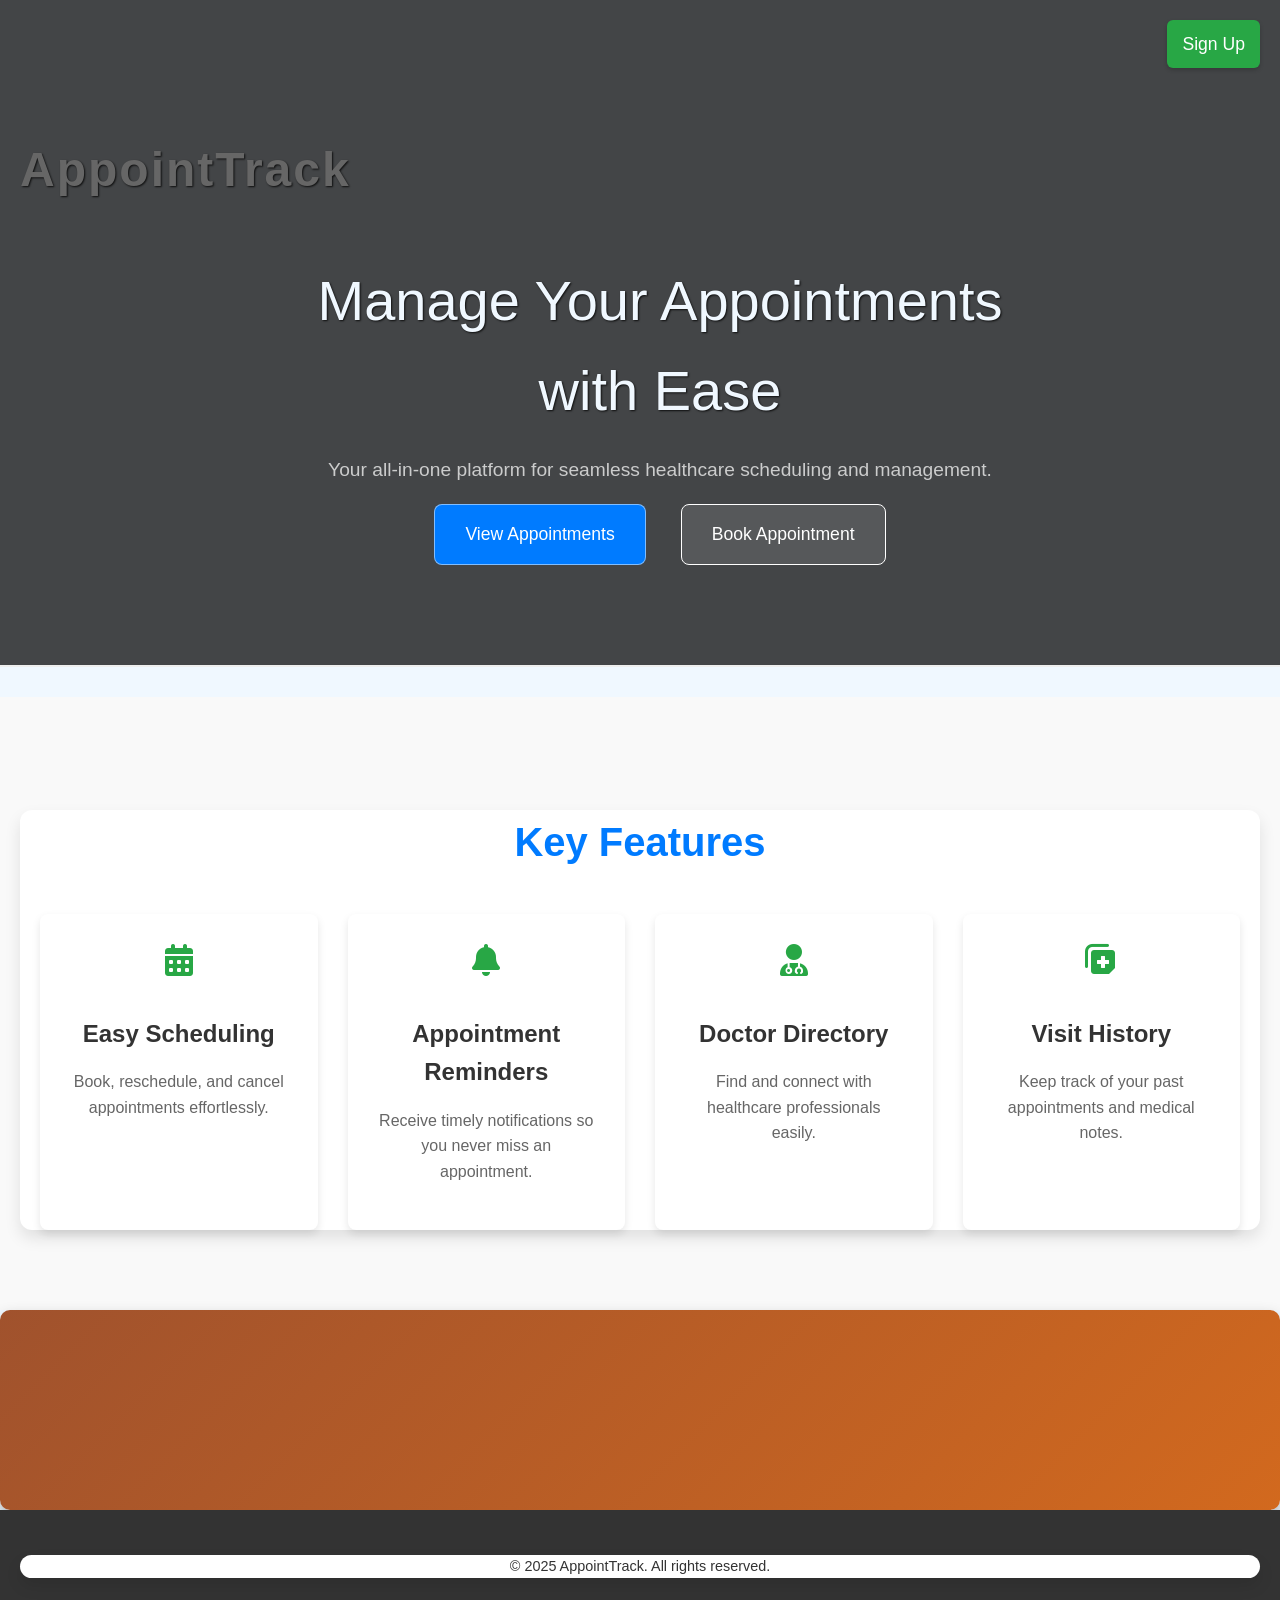
<file: appoint_Track _Frontend/index.html>
<!DOCTYPE html>
<html lang="en">
<head>
    <meta charset="UTF-8">
    <meta name="viewport" content="width=device-width, initial-scale=1.0">
    <title>AppointTrack - Your Health, Simplified</title>
    <link rel="stylesheet" href="style.css">
    <link rel="stylesheet" href="homepage.css">
    <link rel="stylesheet" href="https://cdnjs.cloudflare.com/ajax/libs/font-awesome/6.0.0-beta3/css/all.min.css" integrity="sha512-Fo3rlrZj/k7ujTnHg4CGR2D7kSs0v4LLanw2qksYuRlEzO+tcaEPKOG90mFMHGTm/jFfG7tuTql3wvjLH0jvPmg==" crossorigin="anonymous" referrerpolicy="no-referrer" />
</head>
<body>
    <div class="fixed-signup-button">
        <a href="register.html" class="button signup-fixed">Sign Up</a>
    </div>

    <header class="hero">
        <div class="video-background">
            <video autoplay loop muted playsinline>
                <source src="https://www.apollohospitals.com/sites/default/files/2025-01/9-16_Banner_Video.mp4" type="video/mp4">
                Your browser does not support the video tag.
            </video>
        </div>
        <h1 class="site-title">AppointTrack</h1>
        <div class="hero-content">
            <h1>Manage Your Appointments with Ease</h1>
            <p class="tagline">Your all-in-one platform for seamless healthcare scheduling and management.</p>
            <div class="hero-buttons">
                <a href="appointments.html" class="button primary">View Appointments</a>
                <a href="appointment-form.html" class="button secondary">Book Appointment</a>
            </div>
        </div>
    </header>

    <section class="features">
        <div class="container">
            <h2>Key Features</h2>
            <div class="feature-grid">
                <div class="feature-item">
                    <i class="fas fa-calendar-alt"></i>
                    <h3>Easy Scheduling</h3>
                    <p>Book, reschedule, and cancel appointments effortlessly.</p>
                </div>
                <div class="feature-item">
                    <i class="fas fa-bell"></i>
                    <h3>Appointment Reminders</h3>
                    <p>Receive timely notifications so you never miss an appointment.</p>
                </div>
                <div class="feature-item">
                    <i class="fas fa-user-md"></i>
                    <h3>Doctor Directory</h3>
                    <p>Find and connect with healthcare professionals easily.</p>
                </div>
                <div class="feature-item">
                    <i class="fas fa-notes-medical"></i>
                    <h3>Visit History</h3>
                    <p>Keep track of your past appointments and medical notes.</p>
                </div>
            </div>
        </div>
    </section>

    <section class="cta">
        <!-- <div class="container">
            <h2>Ready to Simplify Your Healthcare?</h2>
            <p>Join AppointTrack today and take control of your appointments.</p>
        </div> -->
    </section>

    <footer>
        <div class="container">
            <p>&copy; 2025 AppointTrack. All rights reserved.</p>
        </div>
    </footer>

    <script>
        document.addEventListener('DOMContentLoaded', function() {
            const fixedSignupButton = document.querySelector('.fixed-signup-button');
            const heroSection = document.querySelector('.hero');

            function checkScroll() {
                if (heroSection && fixedSignupButton) {
                    const heroBottom = heroSection.offsetTop + heroSection.offsetHeight;
                    const scrollPosition = window.scrollY; // Only the vertical scroll position

                    if (scrollPosition > heroBottom) {
                        fixedSignupButton.style.display = 'none'; // Hide the button
                    } else {
                        fixedSignupButton.style.display = 'block'; // Show the button
                    }
                }
            }

            window.addEventListener('scroll', checkScroll);
            checkScroll(); // Initial check
        });
    </script>
</body>
</html>
</file>
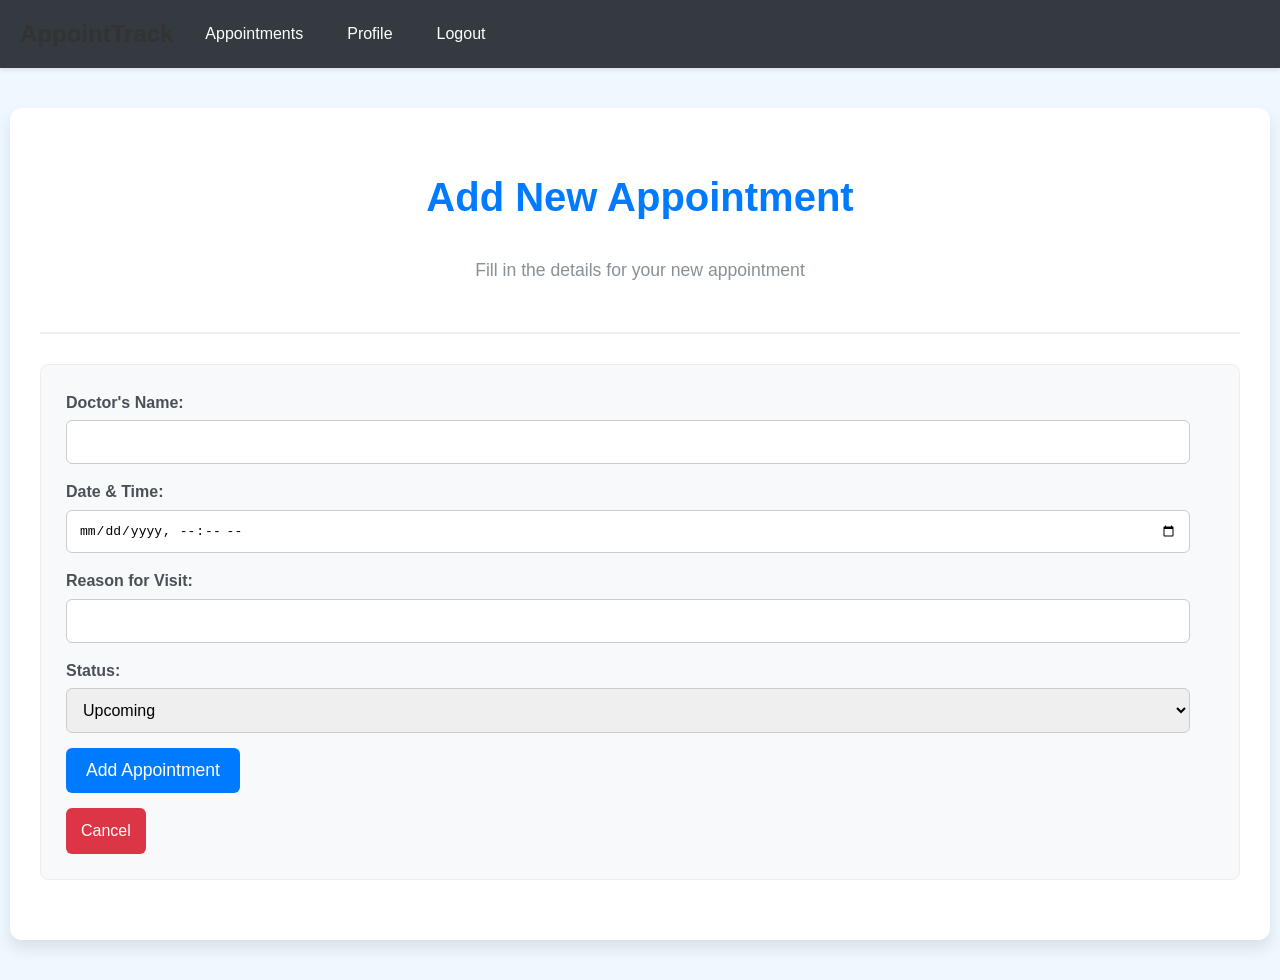
<file: appoint_Track _Frontend/appointment-form.html>
<!DOCTYPE html>
<html lang="en">
<head>
    <meta charset="UTF-8">
    <meta name="viewport" content="width=device-width, initial-scale=1.0">
    <title>Add Appointment - AppointTrack</title>
    <link rel="stylesheet" href="style.css">
</head>
<body>
    <nav class="navbar">
        <div class="navbar-brand">AppointTrack</div>
        <ul class="navbar-nav">
            <li class="nav-item"><a href="appointments.html" class="nav-link">Appointments</a></li>
            <li class="nav-item"><a href="profile.html" class="nav-link">Profile</a></li>
            <li class="nav-item"><button class="nav-link logout-btn">Logout</button></li>
        </ul>
    </nav>
    <div class="container">
        <header>
            <h1>Add New Appointment</h1>
            <p>Fill in the details for your new appointment</p>
        </header>
        <div class="appointment-form">
            <form id="addAppointmentForm">
                <div class="form-group">
                    <label for="doctor-name">Doctor's Name:</label>
                    <input type="text" id="doctor-name" name="doctor-name" required>
                </div>
                <div class="form-group">
                    <label for="appointment-date">Date & Time:</label>
                    <input type="datetime-local" id="appointment-date" name="appointment-date" required>
                </div>
                <div class="form-group">
                    <label for="reason">Reason for Visit:</label>
                    <input type="text" id="reason" name="reason">
                </div>
                <div class="form-group">
                    <label for="status">Status:</label>
                    <select id="status" name="status">
                        <option value="Upcoming">Upcoming</option>
                        <option value="Past">Past</option>
                        <option value="Cancelled">Cancelled</option>
                    </select>
                </div>
                <button type="submit">Add Appointment</button>
                <div class="cancel-button">
                    <a href="appointments.html">Cancel</a>
                </div>
            </form>
        </div>
    </div>
    <script src="script.js"></script>
</body>
</html>
</file>
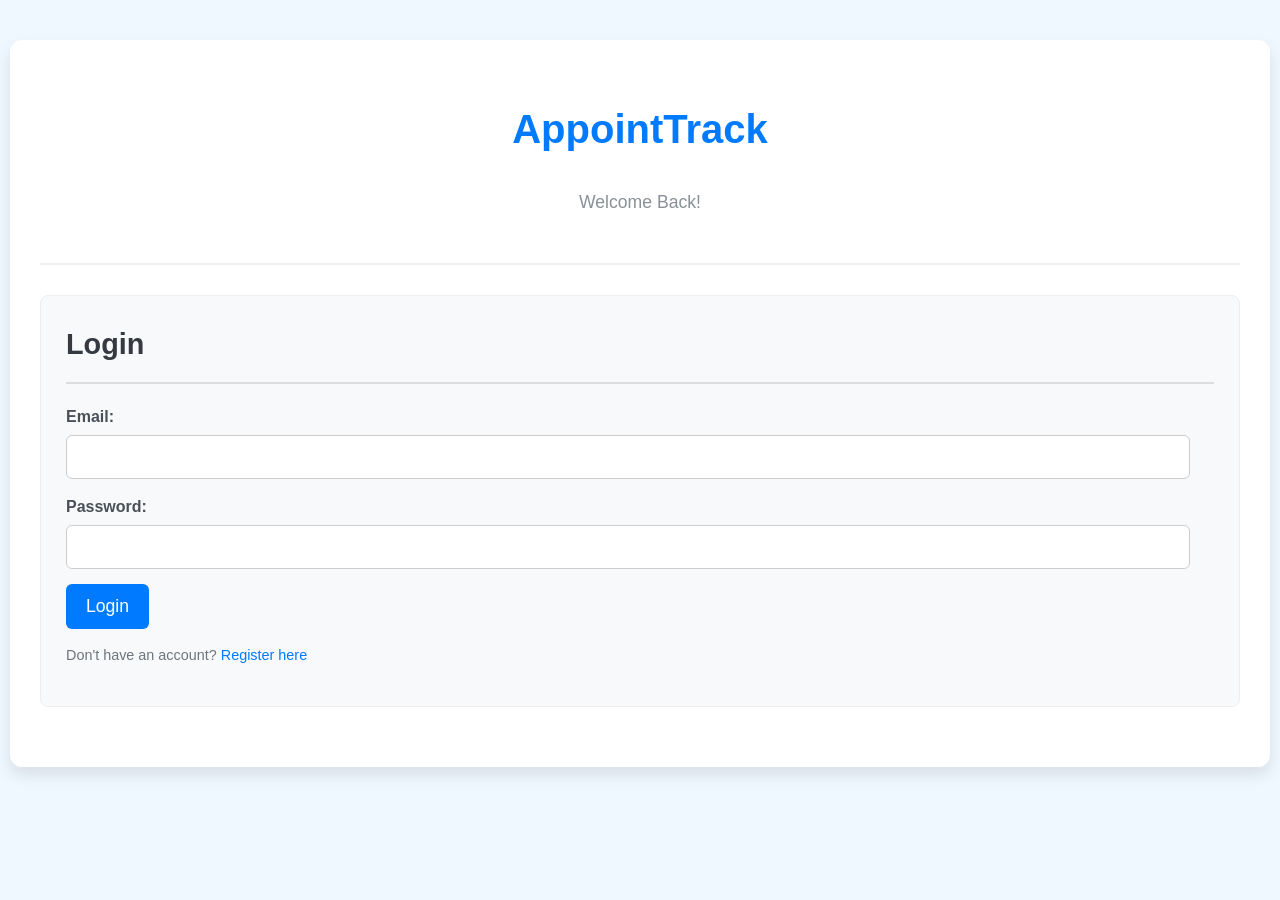
<file: appoint_Track _Frontend/login.html>
<!DOCTYPE html>
<html lang="en">
<head>
    <meta charset="UTF-8">
    <meta name="viewport" content="width=device-width, initial-scale=1.0">
    <title>Login - AppointTrack</title>
    <link rel="stylesheet" href="style.css"> </head>
<body>
    <div class="container">
        <header>
            <h1>AppointTrack</h1>
            <p>Welcome Back!</p>
        </header>
        <div class="login-form">
            <h2>Login</h2>
            <form id="loginForm">
                <div class="form-group">
                    <label for="email">Email:</label>
                    <input type="email" id="email" name="email" required>
                </div>
                <div class="form-group">
                    <label for="password">Password:</label>
                    <input type="password" id="password" name="password" required>
                </div>
                <button type="submit">Login</button>
                <p class="signup-link">Don't have an account? <a href="register.html">Register here</a></p>
            </form>
        </div>
    </div>
    <script src="script.js"></script>
</body>
</html>
</file>
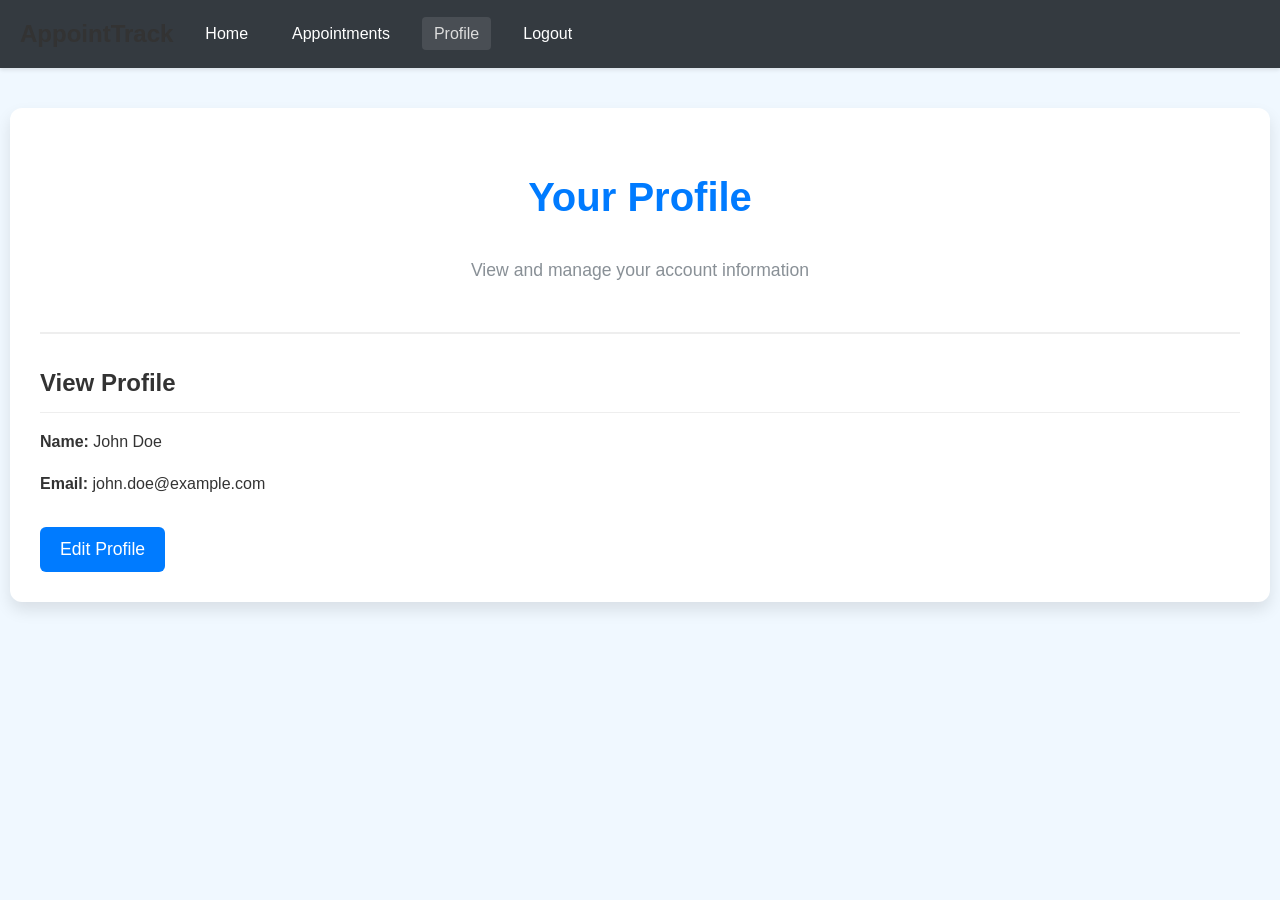
<file: appoint_Track _Frontend/profile.html>
<!DOCTYPE html>
<html lang="en">

<head>
    <meta charset="UTF-8">
    <meta name="viewport" content="width=device-width, initial-scale=1.0">
    <title>Profile - AppointTrack</title>
    <link rel="stylesheet" href="style.css">
</head>

<body>
    <nav class="navbar">
        <div class="navbar-brand">AppointTrack</div>
        <ul class="navbar-nav">
            <li class="nav-item"><a href="index.html" class="nav-link">Home</a></li>
            <li class="nav-item"><a href="appointments.html" class="nav-link">Appointments</a></li>
            <li class="nav-item"><a href="profile.html" class="nav-link active">Profile</a></li>
            <li class="nav-item"><button class="nav-link logout-btn">Logout</button></li>
        </ul>
    </nav>

    <div class="container">
        <header>
            <h1>Your Profile</h1>
            <p>View and manage your account information</p>
        </header>

        <div class="profile-info">
            <h2>View Profile</h2>
            <p><strong>Name:</strong> John Doe</p>
            <p><strong>Email:</strong> john.doe@example.com</p>
            <button id="editProfileBtn">Edit Profile</button>
        </div>

        <div class="edit-profile-form" style="display:none;">
            <h2>Edit Profile</h2>
            <form id="editProfileForm">
                <div class="form-group">
                    <label for="name">Name:</label>
                    <input type="text" id="name" name="name" value="John Doe">
                </div>
                <div class="form-group">
                    <label for="email">Email:</label>
                    <input type="email" id="email" name="email" value="john.doe@example.com">
                </div>
                <button type="submit">Save Changes</button>
                <button type="button" id="cancelEditBtn">Cancel</button>
            </form>
        </div>
    </div>

    <script>
        const editProfileBtn = document.getElementById('editProfileBtn');
        const editProfileForm = document.querySelector('.edit-profile-form');
        const cancelEditBtn = document.getElementById('cancelEditBtn');
        const editProfileFormElement = document.getElementById('editProfileForm');

        if (editProfileBtn && editProfileForm && cancelEditBtn && editProfileFormElement) {
            editProfileBtn.addEventListener('click', () => {
                document.querySelector('.profile-info h2').style.display = 'none';
                editProfileBtn.style.display = 'none';
                editProfileForm.style.display = 'block';
            });

            cancelEditBtn.addEventListener('click', () => {
                editProfileForm.style.display = 'none';
                document.querySelector('.profile-info h2').style.display = 'block';
                editProfileBtn.style.display = 'block';
            });

            editProfileFormElement.addEventListener('submit', (event) => {
                event.preventDefault();
                const name = document.getElementById('name').value;
                const email = document.getElementById('email').value;
                // In a real application, you would send this data to a server to update the profile.
                console.log('Profile updated:', { name, email });
                // After successful update, you might want to refresh the displayed info
                document.querySelector('.profile-info p:nth-child(1) strong').textContent = 'Name:';
                document.querySelector('.profile-info p:nth-child(1)').textContent += ` ${name}`;
                document.querySelector('.profile-info p:nth-child(2) strong').textContent = 'Email:';
                document.querySelector('.profile-info p:nth-child(2)').textContent += ` ${email}`;
                editProfileForm.style.display = 'none';
                document.querySelector('.profile-info h2').style.display = 'block';
                editProfileBtn.style.display = 'block';
            });
        }
    </script>
    <script src="script.js"></script>
</body>

</html>
</file>
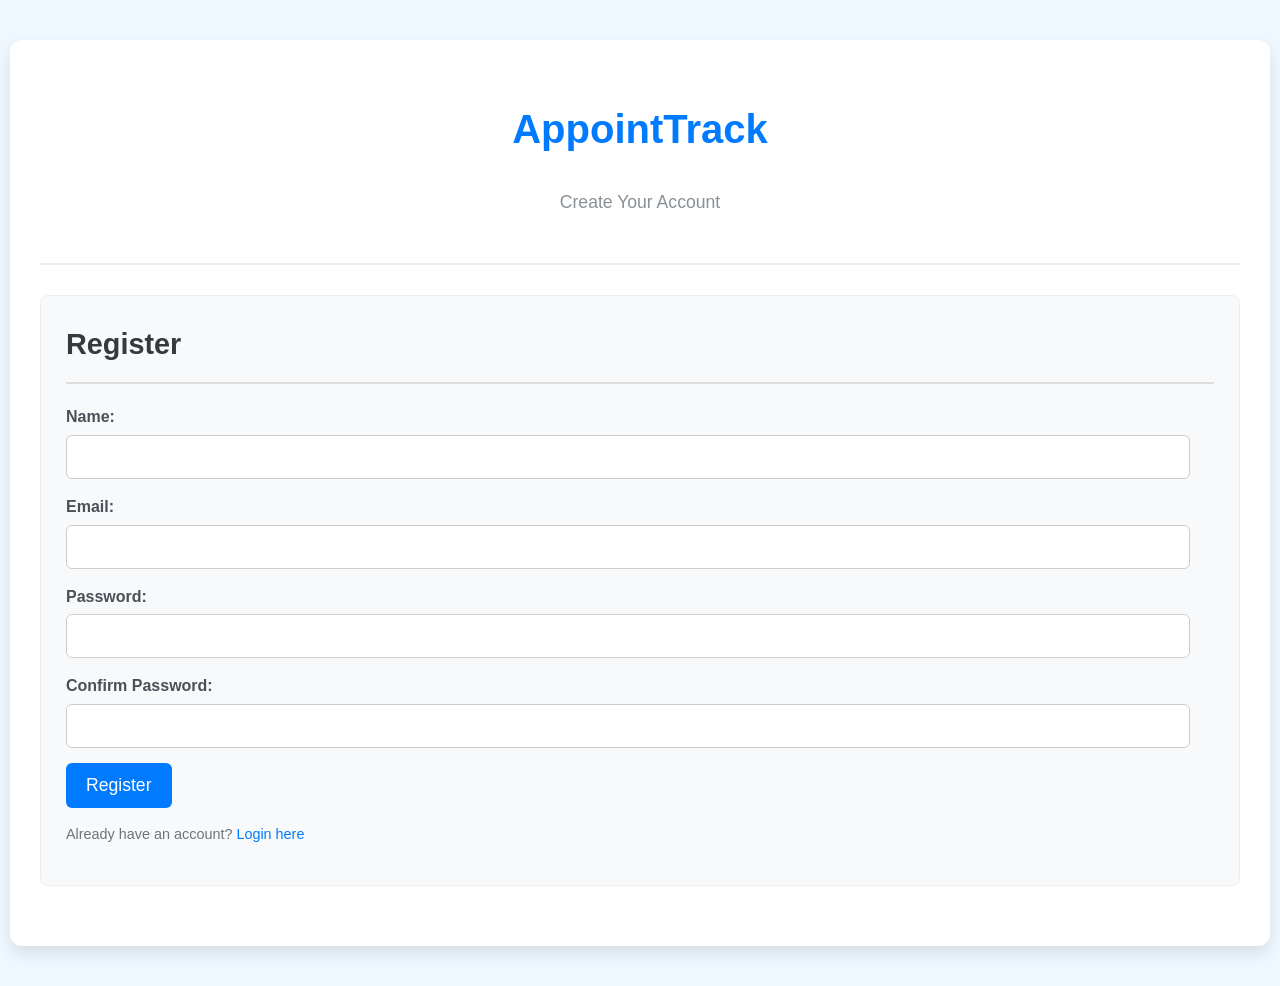
<file: appoint_Track _Frontend/register.html>
<!DOCTYPE html>
<html lang="en">
<head>
    <meta charset="UTF-8">
    <meta name="viewport" content="width=device-width, initial-scale=1.0">
    <title>Register - AppointTrack</title>
    <link rel="stylesheet" href="style.css">
</head>
<body>
    <div class="container">
        <header>
            <h1>AppointTrack</h1>
            <p>Create Your Account</p>
        </header>
        <div class="register-form">
            <h2>Register</h2>
            <form id="registerForm">
                <div class="form-group">
                    <label for="name">Name:</label>
                    <input type="text" id="name" name="name" required>
                </div>
                <div class="form-group">
                    <label for="email">Email:</label>
                    <input type="email" id="email" name="email" required>
                </div>
                <div class="form-group">
                    <label for="password">Password:</label>
                    <input type="password" id="password" name="password" required>
                </div>
                <div class="form-group">
                    <label for="confirmPassword">Confirm Password:</label>
                    <input type="password" id="confirmPassword" name="confirmPassword" required>
                </div>
                <button type="submit">Register</button>
                <p class="login-link">Already have an account? <a href="login.html">Login here</a></p>
            </form>
        </div>
    </div>
    <script src="script.js"></script>
</body>
</html>
</file>
<file: appoint_Track _Frontend/style.css>
.hero {
    position: relative; 
    padding-top: 120px; 
    padding-bottom: 100px;
    text-align: center;
    background: rgba(0, 0, 0, 0.5); 
    color: #fff; 
}

.site-title {
    font-size: 4em;
    margin-bottom: 20px;
    color: #f0f8ff;
    text-shadow: 2px 2px 4px rgba(0, 0, 0, 0.5);
    letter-spacing: 2px;
    transition: color 0.3s ease, transform 0.3s ease;
}

.site-title:hover {
    color: #00aaff;
    transform: scale(1.05);
}

.hero-content {
    max-width: 800px;
    margin: 0 auto;
    position: relative; 
    z-index: 1;
}

.hero h1 {
    font-size: 3.5em;
    margin-bottom: 10px;
    color: #f0f8ff; 
    text-shadow: 2px 2px 4px rgba(0, 0, 0, 0.3); 
    transition: transform 0.3s ease; 
}

.hero h1:hover {
    transform: scale(1.03); 
}


body {
    margin: 0;
    font-family: 'Segoe UI', Tahoma, Geneva, Verdana, sans-serif;
    color: #333; 
    overflow-x: hidden; 
}

.hero {
    position: relative; 
    padding: 100px 20px;
    text-align: center;
    background: rgba(0, 0, 0, 0.5); 
    color: #fff; 
}

.video-background {
    position: absolute;
    top: 0;
    left: 0;
    width: 100%;
    height: 100%;
    overflow: hidden;
    z-index: -1; 
}


.hero {
    position: relative; 
    padding-top: 120px; 
    padding-bottom: 100px;
    text-align: center;
    background: rgba(0, 0, 0, 0.5); 
    color: #fff; 
}

.video-background video {
    
    width: 100%;
    height: 100%;
    object-fit: contain; 
    
}

.hero-content {
    max-width: 800px;
    margin: 0 auto;
    position: relative; 
    z-index: 1;
}

.hero h1 {
    font-size: 3.5em;
    margin-bottom: 10px;
    color: #f0f8ff; 
    text-shadow: 2px 2px 4px rgba(0, 0, 0, 0.3); 
    transition: transform 0.3s ease; 
}

.hero h1:hover {
    transform: scale(1.03); 
}

.hero-content .tagline {
    font-size: 1.1em;
    color: #ddd;
    margin-bottom: 15px;
    font-style: italic;
}

.hero p {
    font-size: 1.2em;
    line-height: 1.8;
    margin-bottom: 30px;
    color: #ddd;
}

.hero-buttons {
    display: flex;
    justify-content: center;
    gap: 20px;
}

.hero-buttons a {
    
    padding: 15px 30px;
    font-size: 1.2em;
}

.hero-buttons .primary {
    background-color: #007bff;
    color: #fff;
}

.hero-buttons .primary:hover {
    background-color: #0056b3;
}

.hero-buttons .secondary {
    background-color: rgba(255, 255, 255, 0.1);
    color: #fff;
    border: 1px solid #fff;
}

.hero-buttons .secondary:hover {
    background-color: rgba(255, 255, 255, 0.2);
}


.features {
    padding: 80px 20px;
    background: #f9f9f9;
    color: #333;
    text-align: center;
}

.features h2 {
    font-size: 2.5em;
    margin-bottom: 40px;
    color: #007bff;
}

.feature-grid {
    display: grid;
    grid-template-columns: repeat(auto-fit, minmax(250px, 1fr));
    gap: 30px;
    margin-top: 30px;
}

.feature-item {
    padding: 30px;
    background: #fff;
    border-radius: 8px;
    box-shadow: 0 4px 8px rgba(0, 0, 0, 0.1);
    text-align: center;
    transition: transform 0.2s ease-in-out;
}

.feature-item:hover {
    transform: translateY(-5px);
}

.feature-item i {
    font-size: 2em;
    color: #28a745;
    margin-bottom: 15px;
}

.feature-item h3 {
    font-size: 1.5em;
    margin-bottom: 10px;
    color: #333;
}

.feature-item p {
    line-height: 1.6;
    color: #666;
}

.cta {
    padding: 100px 20px;
    background: rgba(0, 0, 0, 0.5);
    text-align: center;
}

.cta h2 {
    font-size: 2.5em;
    margin-bottom: 20px;
    color: #f0f8ff;
}

.cta p {
    font-size: 1.2em;
    line-height: 1.8;
    margin-bottom: 30px;
    color: #ddd;
}

.cta .call-to-action {
    display: inline-block;
    padding: 15px 40px;
    background-color: #28a745;
    color: #fff;
    text-decoration: none;
    border-radius: 8px;
    font-size: 1.2em;
    transition: background-color 0.3s ease;
}

.cta .call-to-action:hover {
    background-color: #1e7e34;
}

footer {
    background: #333;
    color: #f0f8ff;
    text-align: center;
    padding: 30px 0;
    font-size: 0.9em;
}

.container {
    max-width: 1200px;
    margin: 0 auto;
    padding: 0 20px;
}


.button {
    padding: 12px 20px;
    background-color: #007bff; 
    color: white;
    border: none;
    border-radius: 6px;
    cursor: pointer;
    font-size: 1.1em;
    transition: background-color 0.3s ease, transform 0.2s ease-in-out, box-shadow 0.2s ease-in-out;
    text-decoration: none; 
    display: inline-block; 
}

.button:hover {
    background-color: #0056b3;
    transform: translateY(-2px);
    box-shadow: 0 4px 8px rgba(0, 0, 0, 0.1);
}
body {
    margin: 0;
    font-family: 'Segoe UI', Tahoma, Geneva, Verdana, sans-serif;
    color: #fff; 
    overflow-x: hidden; 
}

.video-background {
    position: fixed;
    top: 0;
    left: 0;
    width: 100%;
    height: 100%;
    overflow: hidden;
    z-index: -1; 
}

.video-background video {
    
    width: 100vw; 
    height: 100vh; 
    object-fit: cover; 
}

.hero {
    background: rgba(0, 0, 0, 0.5); 
    padding: 100px 20px;
    text-align: center;
    position: relative; 
    z-index: 1;
}

.hero-content {
    max-width: 800px;
    margin: 0 auto;
}

.hero h1 {
    font-size: 3.5em;
    margin-bottom: 20px;
    color: #f0f8ff; 
}

.hero p {
    font-size: 1.2em;
    line-height: 1.8;
    margin-bottom: 30px;
    color: #ddd;
}

.hero-buttons {
    display: flex;
    justify-content: center;
    gap: 20px;
}

.hero-buttons a {
    
    padding: 15px 30px;
    font-size: 1.2em;
}

.hero-buttons .primary {
    background-color: #007bff;
    color: #fff;
}

.hero-buttons .primary:hover {
    background-color: #0056b3;
}

.hero-buttons .secondary {
    background-color: rgba(255, 255, 255, 0.1);
    color: #fff;
    border: 1px solid #fff;
}

.hero-buttons .secondary:hover {
    background-color: rgba(255, 255, 255, 0.2);
}


.hero .login-form {
    background: rgba(0, 0, 0, 0.7); /
    padding: 20px;
    border-radius: 8px;
    margin-top: 30px;
    max-width: 400px;
    margin-left: auto;
    margin-right: auto;
    text-align: left;
}

.hero .login-form h2 {
    color: #fff;
    margin-top: 0;
    margin-bottom: 20px;
    border-bottom: 1px solid #ddd;
    padding-bottom: 10px;
}

.hero .login-form .form-group label {
    color: #eee;
}

.hero .login-form input[type="email"],
.hero .login-form input[type="password"] {
    background-color: rgba(255, 255, 255, 0.1);
    color: #fff;
    border: 1px solid #aaa;
}

body {
    margin: 0;
    font-family: 'Segoe UI', Tahoma, Geneva, Verdana, sans-serif;
    color: #333; 
    overflow-x: hidden; 
}

.hero {
    position: relative; 
    padding: 100px 20px;
    text-align: center;
    background: rgba(0, 0, 0, 0.5); 
    color: #fff; 
}

.video-background {
    position: absolute;
    top: 0;
    left: 0;
    width: 100%;
    height: 100%;
    overflow: hidden;
    z-index: -1; 
}

.video-background video {
   
    width: 100%;
    height: 100%;
    object-fit: cover;
    opacity: 0.8; 
}

.hero-content {
    max-width: 800px;
    margin: 0 auto;
    position: relative; 
    z-index: 1;
}

.hero h1 {
    font-size: 3.5em;
    margin-bottom: 20px;
    color: #f0f8ff; 
}

.hero p {
    font-size: 1.2em;
    line-height: 1.8;
    margin-bottom: 30px;
    color: #ddd;
}

.hero-buttons {
    display: flex;
    justify-content: center;
    gap: 20px;
}

.hero-buttons a {
    
    padding: 15px 30px;
    font-size: 1.2em;
}

.hero-buttons .primary {
    background-color: #007bff;
    color: #fff;
}

.hero-buttons .primary:hover {
    background-color: #0056b3;
}

.hero-buttons .secondary {
    background-color: rgba(255, 255, 255, 0.1);
    color: #fff;
    border: 1px solid #fff;
}

.hero-buttons .secondary:hover {
    background-color: rgba(255, 255, 255, 0.2);
}


.features {
    padding: 80px 20px;
    background: #f9f9f9;
    color: #333;
    text-align: center;
}

.features h2 {
    font-size: 2.5em;
    margin-bottom: 40px;
    color: #007bff;
}


.hero .login-form button[type="submit"] {
    background-color: #00aaff;
}

.hero .login-form button[type="submit"]:hover {
    background-color: #0088cc;
}


body {
    font-family: 'Segoe UI', Tahoma, Geneva, Verdana, sans-serif;
    margin: 0;
    background-color: #f0f8ff; /
    color: #333;
    line-height: 1.6;
    transition: background-color 0.3s ease; 
    overflow-x: hidden; 
}

.container {
    max-width: 1200px;
    margin: 40px auto;
    padding: 30px;
    background-color: #fff;
    border-radius: 12px;
    box-shadow: 0 8px 16px rgba(0, 0, 0, 0.1);
    transition: box-shadow 0.3s ease, transform 0.2s ease-in-out; 
}

.container:hover {
    transform: translateY(-3px);
    box-shadow: 0 12px 24px rgba(0, 0, 0, 0.15);
}

header {
    text-align: center;
    padding-bottom: 30px;
    border-bottom: 2px solid #eee;
    margin-bottom: 30px;
}

header h1 {
    color: #007bff; /
    margin-bottom: 10px;
    font-size: 2.5em;
    transition: color 0.3s ease, transform 0.2s ease-in-out; 
}

header h1:hover {
    transform: scale(1.05);
    color: #0056b3;
}

header p {
    color: #6c757d; 
    font-size: 1.1em;
    opacity: 0.8;
    transition: opacity 0.3s ease;
}

header p:hover {
    opacity: 1;
}


.navbar {
    background-color: #343a40; 
    color: white;
    padding: 15px 20px;
    display: flex;
    justify-content: space-between;
    align-items: center;
    box-shadow: 0 2px 4px rgba(0, 0, 0, 0.1);
    transition: box-shadow 0.3s ease;
}

.navbar-brand {
    font-size: 1.5em;
    font-weight: bold;
    transition: color 0.3s ease;
}

.navbar-brand:hover {
    color: #f0f8ff;
}

.navbar-nav {
    list-style: none;
    padding: 0;
    margin: 0;
    display: flex;
    align-items: center;
}

.nav-item {
    margin-left: 20px;
}

.nav-link {
    color: white;
    text-decoration: none;
    padding: 8px 12px;
    border-radius: 4px;
    transition: background-color 0.3s ease, color 0.3s ease;
}

.nav-link:hover, .nav-link.active {
    background-color: rgba(255, 255, 255, 0.1);
    color: #ddd;
}

.nav-link.logout-btn {
    background: none;
    border: none;
    cursor: pointer;
    font-size: 1em;
    color: white;
    transition: opacity 0.3s ease;
}

.nav-link.logout-btn:hover {
    opacity: 0.8;
}


.login-form, .register-form, .appointment-form, .edit-profile-form {
    padding: 25px;
    border: 1px solid #eee;
    border-radius: 8px;
    margin-bottom: 30px;
    background-color: #f8f9fa; 
    transition: background-color 0.3s ease, box-shadow 0.3s ease;
}

.login-form:hover, .register-form:hover, .appointment-form:hover, .edit-profile-form:hover {
    box-shadow: 0 4px 8px rgba(0, 0, 0, 0.05);
}

.login-form h2, .register-form h2, .appointment-form h2, .edit-profile-form h2 {
    color: #343a40; 
    margin-top: 0;
    margin-bottom: 20px;
    border-bottom: 2px solid #ddd;
    padding-bottom: 15px;
    font-size: 1.8em;
}

.form-group {
    margin-bottom: 15px;
}

.form-group label {
    display: block;
    margin-bottom: 5px;
    font-weight: bold;
    color: #495057;
}

.form-group input[type="email"],
.form-group input[type="password"],
.form-group input[type="text"],
.form-group input[type="date"],
.form-group input[type="datetime-local"],
.form-group select {
    width: calc(100% - 24px);
    padding: 12px;
    border: 1px solid #ccc;
    border-radius: 6px;
    box-sizing: border-box;
    font-size: 1em;
    transition: border-color 0.3s ease, box-shadow 0.2s ease-in-out;
}

.form-group input:focus,
.form-group select:focus {
    outline: none;
    border-color: #007bff;
    box-shadow: 0 0 6px rgba(0, 123, 255, 0.25);
}


.button,
.login-form button,
.register-form button,
.appointment-form button,
.edit-profile-form button[type="submit"],
.edit-profile-form button[type="button"],
.search-filters button,
.appointment-item .actions button,
.add-appointment-button a,
.profile-info button,
.hero-buttons a,
.cta .call-to-action {
    padding: 12px 20px;
    background-color: #007bff; 
    color: white;
    border: none;
    border-radius: 6px;
    cursor: pointer;
    font-size: 1.1em;
    transition: background-color 0.3s ease, transform 0.2s ease-in-out, box-shadow 0.2s ease-in-out;
}

.button:hover,
.login-form button:hover,
.register-form button:hover,
.appointment-form button:hover,
.edit-profile-form button[type="submit"]:hover,
.edit-profile-form button[type="button"]:hover,
.search-filters button:hover,
.appointment-item .actions button:hover,
.add-appointment-button a:hover,
.profile-info button:hover,
.hero-buttons a:hover,
.cta .call-to-action:hover {
    background-color: #0056b3;
    transform: translateY(-2px);
    box-shadow: 0 4px 8px rgba(0, 0, 0, 0.1);
}

.signup-link, .login-link {
    margin-top: 15px;
    font-size: 0.9em;
    color: #6c757d;
    transition: color 0.3s ease;
}

.signup-link:hover, .login-link:hover {
    color: #007bff;
}

.signup-link a, .login-link a {
    color: #007bff;
    text-decoration: none;
    transition: text-decoration 0.3s ease;
}

.signup-link a:hover, .login-link a:hover {
    text-decoration: underline;
}

.cancel-button {
    margin-top: 15px;
}

.cancel-button a {
    display: inline-block;
    padding: 10px 15px;
    background-color: #dc3545; 
    color: white;
    text-decoration: none;
    border-radius: 6px;
    transition: background-color 0.3s ease, transform 0.2s ease-in-out;
}

.cancel-button a:hover {
    background-color: #c82333;
    transform: translateY(-1px);
}


.search-filters {
    display: grid;
    grid-template-columns: repeat(auto-fit, minmax(200px, 1fr));
    gap: 15px;
    margin-bottom: 30px;
}

.search-filters input[type="text"],
.search-filters select {
    padding: 12px;
    border: 1px solid #ddd;
    border-radius: 6px;
    font-size: 1em;
    transition: border-color 0.3s ease, box-shadow 0.2s ease-in-out;
}

.search-filters input:focus,
.search-filters select:focus {
    outline: none;
    border-color: #007bff;
    box-shadow: 0 0 6px rgba(0, 123, 255, 0.25);
}

#appointment-list {
    margin-top: 30px;
    border-top: 2px solid #eee;
    padding-top: 30px;
}

#appointment-list h2 {
    color: #343a40; 
    margin-top: 0;
    margin-bottom: 20px;
    font-size: 1.8em;
}

.appointment-item {
    background-color: #fff;
    padding: 20px;
    border: 1px solid #ddd;
    border-radius: 8px;
    margin-bottom: 15px;
    display: flex;
    justify-content: space-between;
    align-items: center;
    box-shadow: 0 2px 4px rgba(0, 0, 0, 0.05);
    transition: box-shadow 0.3s ease, transform 0.2s ease-in-out;
}

.appointment-item:hover {
    box-shadow: 0 6px 12px rgba(0, 0, 0, 0.1);
    transform: translateY(-2px);
}

.appointment-item span {
    margin-right: 15px;
    color: #495057; 
}

.appointment-item strong {
    color: #212529; 
}

.appointment-item .status {
    font-weight: bold;
    padding: 8px 12px;
    border-radius: 6px;
    font-size: 0.9em;
    transition: opacity 0.3s ease;
}

.appointment-item .status:hover {
    opacity: 0.9;
}

.appointment-item .past {
    background-color: #f8d7da;
    color: #721c24;
}

.appointment-item .upcoming {
    background-color: #d4edda;
    color: #155724;
}

.appointment-item .cancelled {
    background-color: #ffeeba;
    color: #85640c;
}

.appointment-item .actions button {
    margin-left: 10px;
}

.appointment-item .actions .edit-btn {
    background-color: #ffc107;
    color: #212529;
}

.appointment-item .actions .edit-btn:hover {
    background-color: #e0a800;
}

.appointment-item .actions .delete-btn {
    background-color: #dc3545;
    color: white;
}

.appointment-item .actions .delete-btn:hover {
    background-color: #c82333;
}

.add-appointment-button {
    text-align: center;
    margin-top: 20px;
}

.add-appointment-button a {
    display: inline-block;
}


.profile-info h2 {
    margin-top: 0;
    margin-bottom: 15px;
    border-bottom: 1px solid #eee;
    padding-bottom: 10px;
}

.profile-info button {
    margin-top: 15px;
}

.edit-profile-form {
    margin-top: 20px;
    padding: 20px;
    border: 1px solid #ddd;
    border-radius: 8px;
    background-color: #f9f9f9;
}

.edit-profile-form h2 {
    margin-top: 0;
    margin-bottom: 15px;
    border-bottom: 1px solid #eee;
    padding-bottom: 10px;
}

.edit-profile-form .form-group {
    margin-bottom: 15px;
}

.edit-profile-form label {
    display: block;
    margin-bottom: 5px;
    font-weight: bold;
}

.edit-profile-form input[type="text"],
.edit-profile-form input[type="email"] {
    width: calc(100% - 12px);
    padding: 8px;
    border: 1px solid #ccc;
    border-radius: 4px;
    box-sizing: border-box;
    font-size: 1em;
}


.background-overlay {
    position: fixed;
    top: 0;
    left: 0;
    width: 100%;
    height: 100%;
    z-index: -1;
    background-color: #6c567b; 
    transition: background-color 1s ease-in-out; 
}

.hero {
    background: rgba(0, 0, 0, 0.3); 
    padding: 100px 20px;
    text-align: center;
}

.hero-content {
    max-width: 800px;
    margin: 0 auto;
}

.hero h1 {
    font-size: 3.5em;
    margin-bottom: 20px;
    color: #f0f8ff; 
}

.hero p {
    font-size: 1.2em;
    line-height: 1.8;
    margin-bottom: 30px;
    color: #ddd;
}

.hero-buttons {
    display: flex;
    justify-content: center;
    gap: 20px;
}

.hero-buttons a {
    
    padding: 15px 30px;
    font-size: 1.2em;
}

.hero-buttons .primary {
    background-color: #007bff;
    color: #fff;
}

.hero-buttons .primary:hover {
    background-color: #0056b3;
}

.hero-buttons .secondary {
    background-color: rgba(255, 255, 255, 0.1);
    color: #fff;
    border: 1px solid #fff;
}

.hero-buttons .secondary:hover {
    background-color: rgba(255, 255, 255, 0.2);
}


body {
    margin: 0;
    font-family: 'Segoe UI', Tahoma, Geneva, Verdana, sans-serif;
    color: #fff; 
    overflow-x: hidden;
}

.hero {
    position: relative;
    width: 100%; 
    padding: 100px 20px; 
    text-align: left; 
    display: flex;
    flex-direction: column;
    align-items: flex-start; 
    justify-content: center; 
    min-height: 400px; 
}

.video-background {
    position: absolute;
    top: 0;
    left: 0;
    width: 100%;
    height: 100%;
    overflow: hidden;
    z-index: -1;
}

.video-background video {
    width: 100%;
    height: 100%;
    object-fit: cover; 
    opacity: 0.7; 
}

.hero::before {
    content: '';
    position: absolute;
    top: 0;
    left: 0;
    width: 100%;
    height: 100%;
    background-color: rgba(0, 0, 0, 0.6); 
    z-index: 0; 
}

.hero-content {
    position: relative; /
    z-index: 1;
    max-width: 800px; 
    margin-left: 20px;
}

.hero h1.site-title {
    font-size: 3em; 
    margin-bottom: 10px;
    color: #fff;
    font-weight: bold;
    text-shadow: 1px 1px 2px rgba(0, 0, 0, 0.8);
}

.hero h1 {
    font-size: 2.5em; 
    margin-bottom: 10px;
    color: #fff;
    font-weight: normal; 
    text-shadow: 1px 1px 2px rgba(0, 0, 0, 0.8);
}

.hero p.tagline {
    font-size: 1.2em; 
    color: #eee;
    margin-bottom: 20px;
    font-style: normal; 
    line-height: 1.5;
}

.hero-buttons {
    display: flex;
    gap: 15px; 
}

.hero-buttons a {
    
    padding: 12px 25px; 
    font-size: 1.1em;
    
    background-color: rgba(255, 255, 255, 0.15); 
    color: #fff;
    border: 1px solid rgba(255, 255, 255, 0.5);
    border-radius: 5px;
    transition: background-color 0.3s ease, border-color 0.3s ease;
}

.hero-buttons a:hover {
    background-color: rgba(255, 255, 255, 0.3);
    border-color: #fff;
}


body > *:not(.hero) {
    color: #333; 
}


.cta {
    padding: 100px 20px;
    background: rgba(0, 0, 0, 0.7);
    text-align: center;
    color: #e0ffff; 
}

.cta h2 {
    font-size: 2.8em;
    margin-bottom: 20px;
    color: #00aaff;
    text-shadow: 2px 2px 4px rgba(0, 0, 0, 0.5);
}

.cta p {
    font-size: 1.3em;
    line-height: 1.8;
    margin-bottom: 30px;
    color: #afeeee; 
    text-shadow: 1px 1px 2px rgba(0, 0, 0, 0.5);
}

.cta .call-to-action {
    display: inline-block;
    padding: 15px 40px;
    background-color: #28a745;
    color: #169853; 
    text-decoration: none;
    border-radius: 8px;
    font-size: 1.2em;
    transition: background-color 0.3s ease, transform 0.2s ease-in-out, box-shadow 0.2s ease-in-out;
    box-shadow: 0 4px 8px rgba(0, 0, 0, 0.2);
}

.cta .call-to-action:hover {
    background-color: #1e7e34;
    transform: translateY(-2px);
    box-shadow: 0 6px 12px rgba(0, 0, 0, 0.3);
}



.navbar {
    
    display: flex;
    justify-content: space-between; 
    align-items: center;
    padding: 15px 20px;
    background-color: #343a40;
    color: white;
}

.navbar-nav {
   
    list-style: none;
    padding: 0;
    margin: 0;
    display: flex;
    align-items: center;
}

.nav-item {
    margin-left: 20px;
}

.nav-link {
 
    color: white;
    text-decoration: none;
    padding: 8px 12px;
    border-radius: 4px;
    transition: background-color 0.3s ease, color 0.3s ease;
}

.nav-link:hover, .nav-link.active {
    background-color: rgba(255, 255, 255, 0.1);
    color: #ddd;
}

.nav-link.signup-btn {
    background-color: #28a745;
    color: white;
    padding: 10px 15px;
    border-radius: 6px;
    margin-left: 20px; 
    transition: background-color 0.3s ease, transform 0.2s ease-in-out, box-shadow 0.2s ease-in-out;
    box-shadow: 0 2px 4px rgba(0, 0, 0, 0.2);
}

.nav-link.signup-btn:hover {
    background-color: #1e7e34;
    transform: translateY(-1px);
    box-shadow: 0 4px 8px rgba(0, 0, 0, 0.3);
}

.navbar-nav {
    
    margin-right: auto; 
    align-items: center;
}

.navbar-nav .signup-btn {
    margin-left: 20px;
    margin-right: 0; 
}


.fixed-signup-button {
    position: fixed;
    top: 20px;
    right: 20px; 
    z-index: 1000; 
}

.signup-fixed {
    background-color: #28a745; 
    color: white;
    padding: 10px 15px;
    border-radius: 6px;
    text-decoration: none;
    font-size: 1.1em;
    transition: background-color 0.3s ease, transform 0.2s ease-in-out, box-shadow 0.2s ease-in-out;
    box-shadow: 0 2px 4px rgba(0, 0, 0, 0.2);
}

.signup-fixed:hover {
    background-color: #1e7e34;
    transform: translateY(-1px);
    box-shadow: 0 4px 8px rgba(0, 0, 0, 0.3);
}



.fixed-signup-button {
    position: fixed;
    top: 20px;
    right: 20px;
    z-index: 1000;
}

.signup-fixed {
    background-color: #28a745; 
    color: white gb(215, 20, 20);
    padding: 10px 15px;
    border-radius: 6px;
    text-decoration: none;
    font-size: 1.1em;
    transition: background-color 0.3s ease, transform 0.2s ease-in-out, box-shadow 0 2px 4px rgba(0, 0, 0, 0.2);
}

.signup-fixed:hover {
    background-color: #1e7e34;
    transform: translateY(-1px);
    box-shadow: 0 4px 8px rgba(0, 0, 0, 0.3);
}



.cta {
    padding: 100px 20px;
    background: linear-gradient(135deg, #007bff, #6610f2); 
    text-align: center;
    color: #fff; 
    border-radius: 10px; 
    box-shadow: 0 8px 16px rgba(0, 0, 0, 0.3); 
}

.cta h2 {
    font-size: 3em; 
    margin-bottom: 25px;
    color: #ffc107; 
    text-shadow: 2px 2px 4px rgba(0, 0, 0, 0.6); 
    letter-spacing: 1px; 
}

.cta p {
    font-size: 1.5em; 
    line-height: 1.8;
    margin-bottom: 40px;
    color: #f8f9fa; 
    text-shadow: 1px 1px 2px rgba(0, 0, 0, 0.6); 
    font-weight: bold; 
}



.cta .call-to-action:hover {
    background-color: #1e7e34;
    transform: translateY(-3px);
    box-shadow: 0 8px 16px rgba(0, 0, 0, 0.4);
}

.cta {
    padding: 100px 20px;
    background: linear-gradient(135deg, #a0522d, #d2691e); 
    text-align: center;
    color: #fff;
    border-radius: 10px;
    box-shadow: 0 8px 16px rgba(0, 0, 0, 0.3);
}

.cta h2 {
    font-size: 3em;
    margin-bottom: 25px;
    color: #f0e68c; 
    text-shadow: 2px 2px 4px rgba(0, 0, 0, 0.6);
    letter-spacing: 1px;
}

.cta p {
    font-size: 1.5em;
    line-height: 1.8;
    margin-bottom: 40px;
    color: #fff8dc; 
    text-shadow: 1px 1px 2px rgba(0, 0, 0, 0.6);
    font-weight: bold;
    
.cta {
    padding: 100px 20px;
    background-color: #007bff; 
    text-align: center;
    color: #fff; 
}

.cta h2 {
    font-size: 3em;
    margin-bottom: 25px;
}

.cta p {
    font-size: 1.5em;
    line-height: 1.8;
    margin-bottom: 40px;
}
}
</file>
<file: appoint_Track _Frontend/homepage.css>
/* homepage.css */
body {
    margin: 0;
    font-family: 'Segoe UI', Tahoma, Geneva, Verdana, sans-serif;
    color: #fff; /* Default text color on background */
    overflow-x: hidden; /* Prevent horizontal scroll */
}

.background-overlay {
    position: fixed;
    top: 0;
    left: 0;
    width: 100%;
    height: 100%;
    z-index: -1;
    background-color: #6c567b; /* Initial background color */
    transition: background-color 1s ease-in-out; /* Smooth color transition */
}

.hero {
    background: rgba(0, 0, 0, 0.3); /* Overlay for better text readability */
    padding: 100px 20px;
    text-align: center;
}

.hero-content {
    max-width: 800px;
    margin: 0 auto;
}

.hero h1 {
    font-size: 3.5em;
    margin-bottom: 20px;
    color: #f0f8ff; /* Light text */
}

.hero p {
    font-size: 1.2em;
    line-height: 1.8;
    margin-bottom: 30px;
    color: #ddd;
}

.hero-buttons a {
    display: inline-block;
    padding: 15px 30px;
    text-decoration: none;
    border-radius: 8px;
    font-size: 1.1em;
    margin: 0 10px;
    transition: background-color 0.3s ease, color 0.3s ease;
}

.hero-buttons .primary {
    background-color: #007bff;
    color: #fff;
}

.hero-buttons .primary:hover {
    background-color: #0056b3;
}

.hero-buttons .secondary {
    background-color: rgba(255, 255, 255, 0.1);
    color: #fff;
    border: 1px solid #fff;
}

.hero-buttons .secondary:hover {
    background-color: rgba(255, 255, 255, 0.2);
}

.features {
    padding: 80px 20px;
    background: #f9f9f9;
    color: #333;
    text-align: center;
}

.features h2 {
    font-size: 2.5em;
    margin-bottom: 40px;
    color: #007bff;
}

.feature-grid {
    display: grid;
    grid-template-columns: repeat(auto-fit, minmax(250px, 1fr));
    gap: 30px;
    margin-top: 30px;
}

.feature-item {
    padding: 30px;
    background: #fff;
    border-radius: 8px;
    box-shadow: 0 4px 8px rgba(0, 0, 0, 0.1);
    text-align: center;
    transition: transform 0.2s ease-in-out;
}

.feature-item:hover {
    transform: translateY(-5px);
}

.feature-item i {
    font-size: 2em;
    color: #28a745;
    margin-bottom: 15px;
}

.feature-item h3 {
    font-size: 1.5em;
    margin-bottom: 10px;
    color: #333;
}

.feature-item p {
    line-height: 1.6;
    color: #666;
}

.cta {
    padding: 100px 20px;
    background: rgba(0, 0, 0, 0.5);
    text-align: center;
}

.cta h2 {
    font-size: 2.5em;
    margin-bottom: 20px;
    color: #f0f8ff;
}

.cta p {
    font-size: 1.2em;
    line-height: 1.8;
    margin-bottom: 30px;
    color: #ddd;
}

.cta .call-to-action {
    display: inline-block;
    padding: 15px 40px;
    background-color: #28a745;
    color: #fff;
    text-decoration: none;
    border-radius: 8px;
    font-size: 1.2em;
    transition: background-color 0.3s ease;
}

.cta .call-to-action:hover {
    background-color: #1e7e34;
}

footer {
    background: #333;
    color: #f0f8ff;
    text-align: center;
    padding: 30px 0;
    font-size: 0.9em;
}

.container {
    max-width: 1200px;
    margin: 0 auto;
    padding: 0 20px;
}

/* Basic styles from your previous styles.css - include any relevant ones */
.button {
    /* You might want to extract common button styles here */
}
.cta {
    padding: 100px 20px;
    background: linear-gradient(135deg, #007bff, #6610f2); /* Eye-catching gradient background */
    text-align: center;
    color: #fff; /* Default text color on the gradient */
    border-radius: 10px; /* Optional: Add rounded corners for a softer look */
    box-shadow: 0 8px 16px rgba(0, 0, 0, 0.3); /* Add a more pronounced shadow */
}

.cta h2 {
    font-size: 3em; /* Make the heading larger */
    margin-bottom: 25px;
    color: #ffc107; /* A bright yellow/amber for contrast */
    text-shadow: 2px 2px 4px rgba(0, 0, 0, 0.6); /* Stronger text shadow */
    letter-spacing: 1px; /* Slightly increase letter spacing */
}

.cta p {
    font-size: 1.5em; /* Make the paragraph larger */
    line-height: 1.8;
    margin-bottom: 40px;
    color: #f8f9fa; /* A very light gray for readability */
    text-shadow: 1px 1px 2px rgba(0, 0, 0, 0.6); /* Subtle text shadow */
    font-weight: bold; /* Make the text bold */
}



.cta .call-to-action:hover {
    background-color: #1e7e34;
    transform: translateY(-3px);
    box-shadow: 0 8px 16px rgba(0, 0, 0, 0.4);
}
/* homepage.css */
.cta {
    padding: 100px 20px;
    background: linear-gradient(135deg, #a0522d, #d2691e); /* Sienna to Chocolate */
    text-align: center;
    color: #fff;
    border-radius: 10px;
    box-shadow: 0 8px 16px rgba(0, 0, 0, 0.3);
}

.cta h2 {
    font-size: 3em;
    margin-bottom: 25px;
    color: #f0e68c; /* Khaki/Light Goldenrod */
    text-shadow: 2px 2px 4px rgba(0, 0, 0, 0.6);
    letter-spacing: 1px;
}

.cta p {
    font-size: 1.5em;
    line-height: 1.8;
    margin-bottom: 40px;
    color: #fff8dc; /* Cornsilk */
    text-shadow: 1px 1px 2px rgba(0, 0, 0, 0.6);
    font-weight: bold;
    /* homepage.css */
}
</file>
